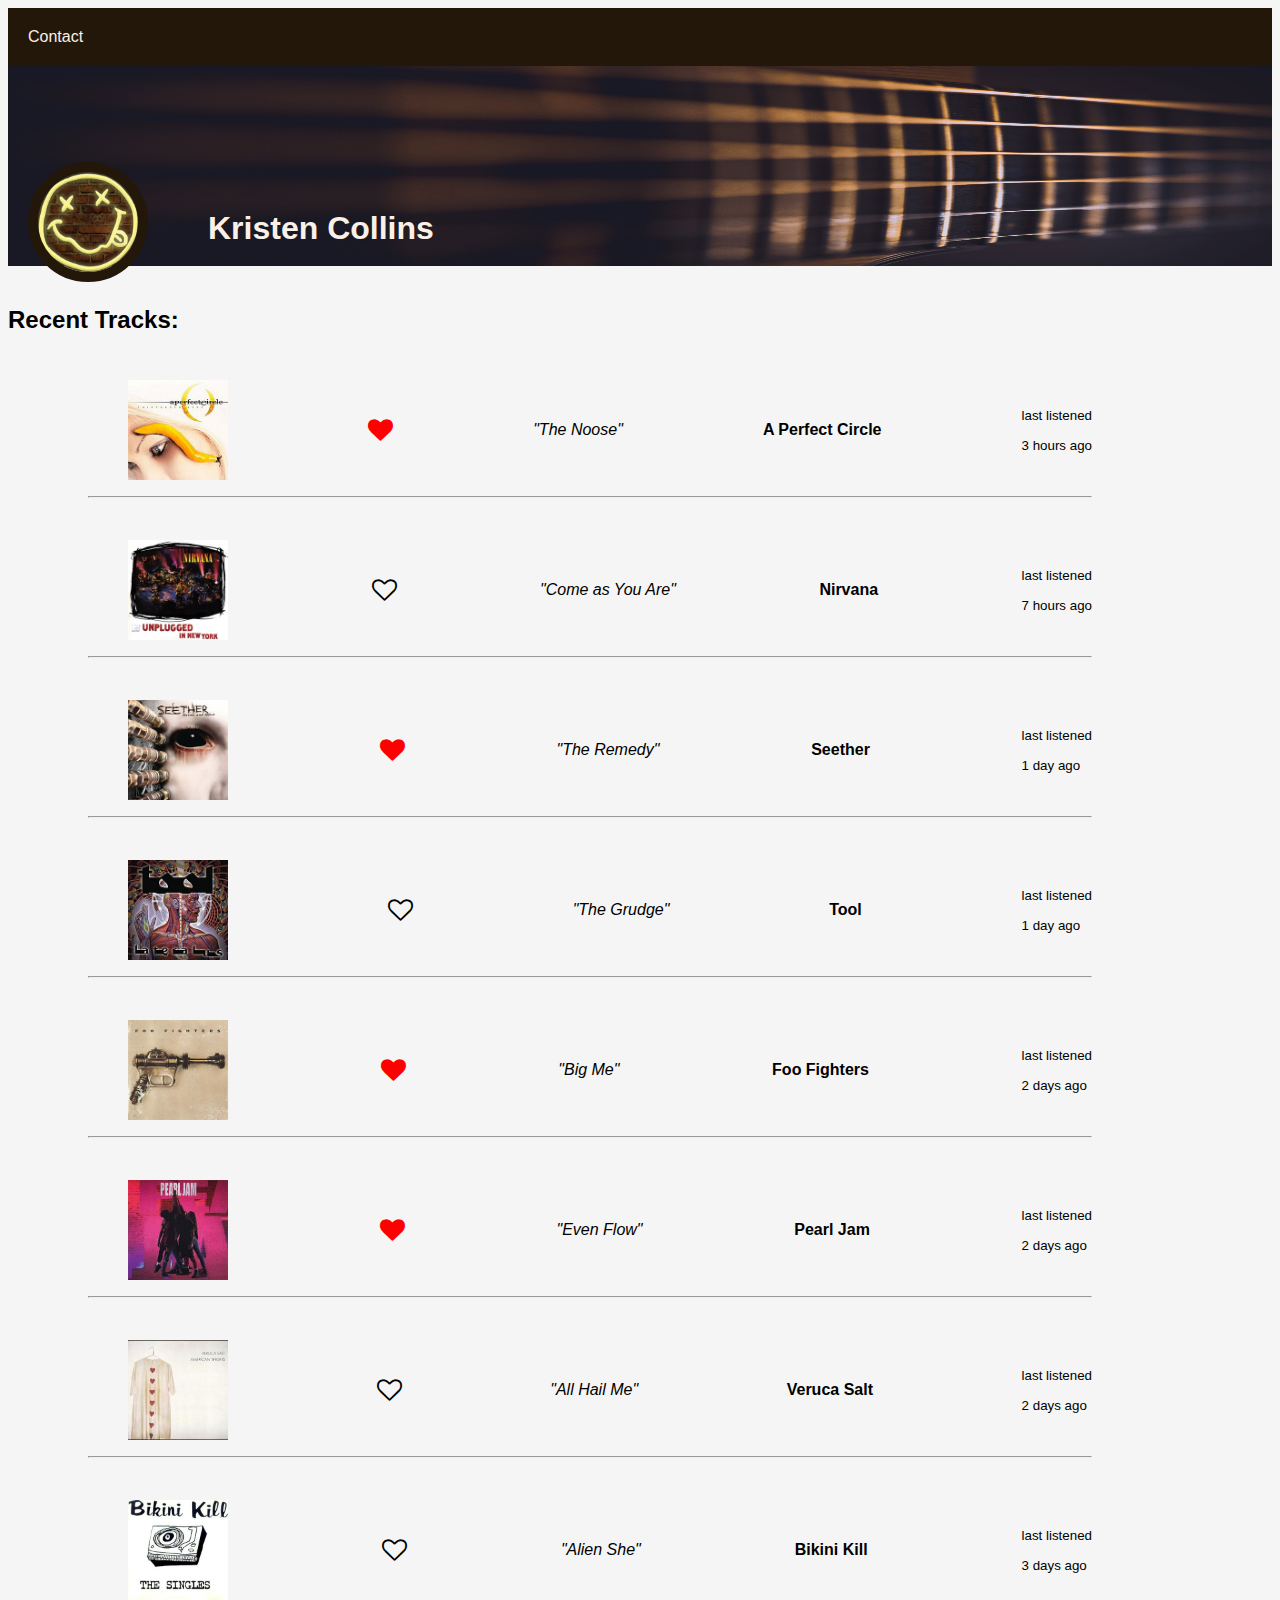
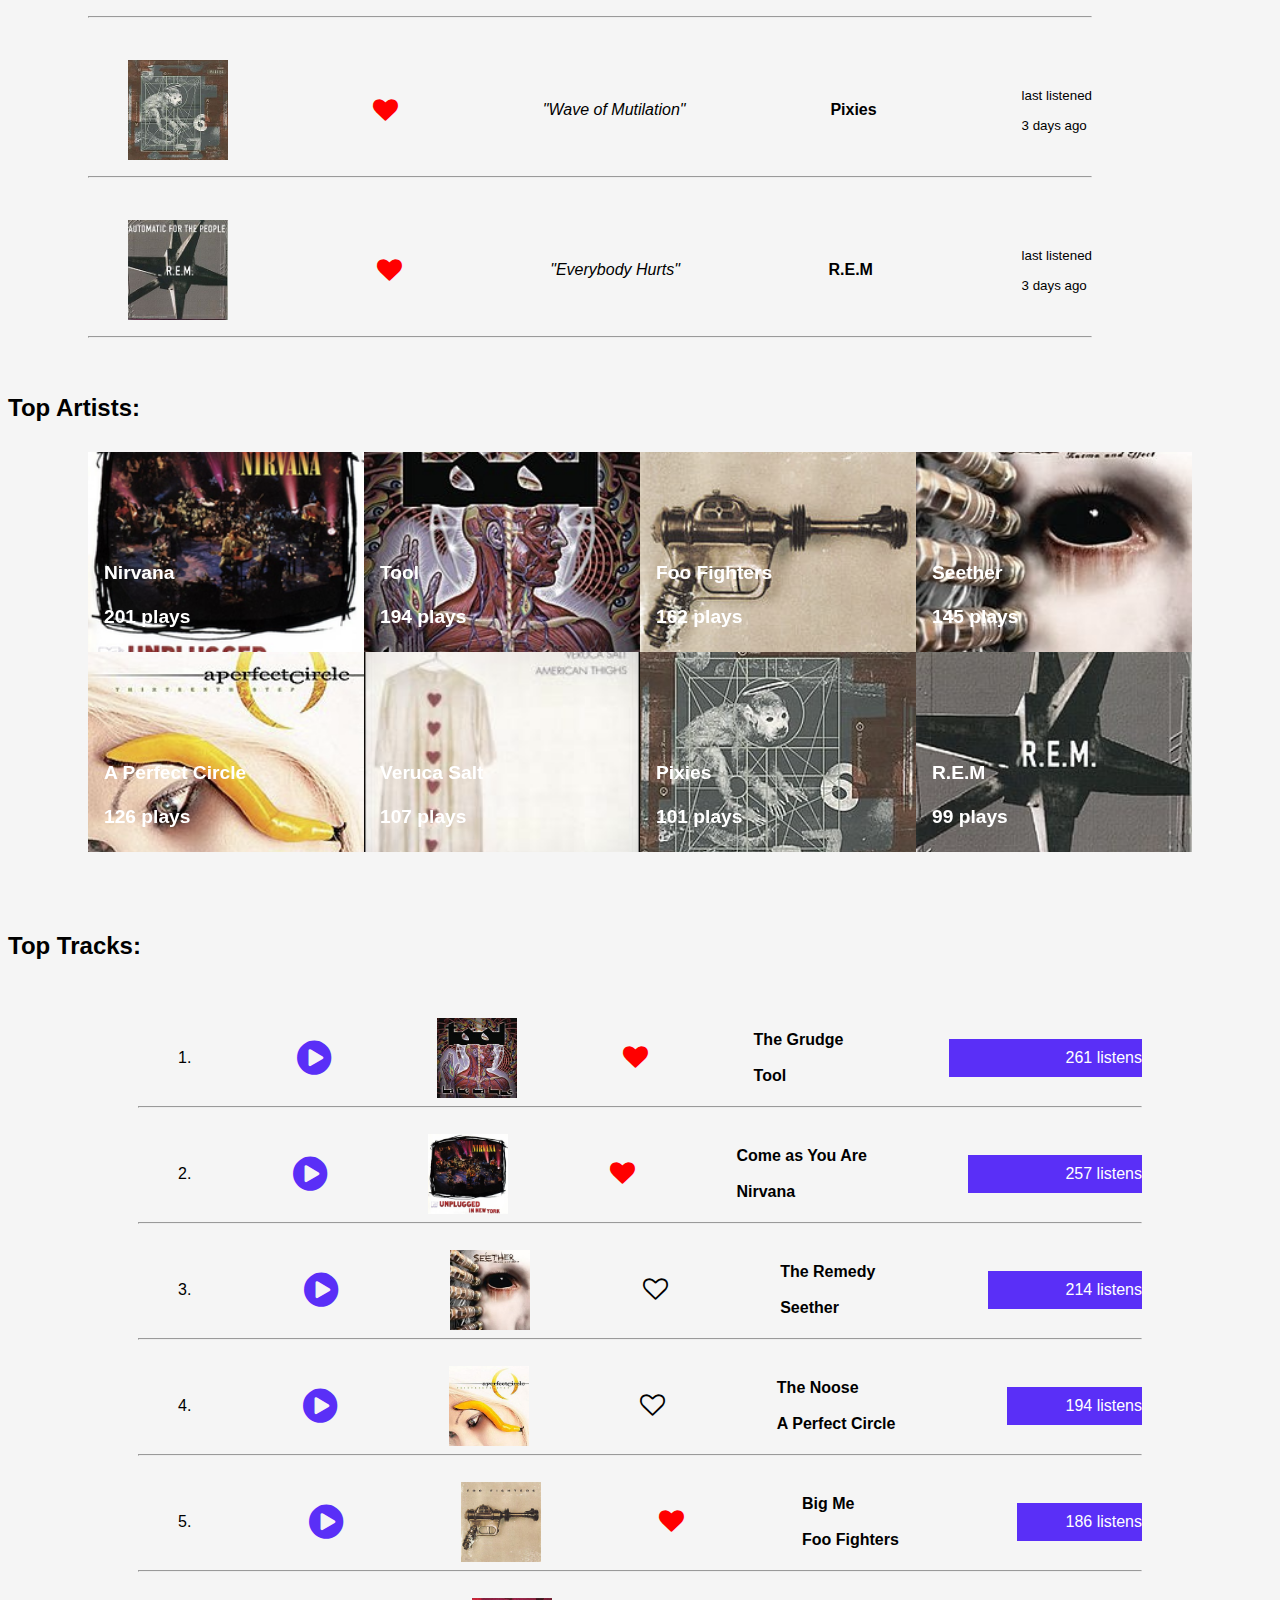
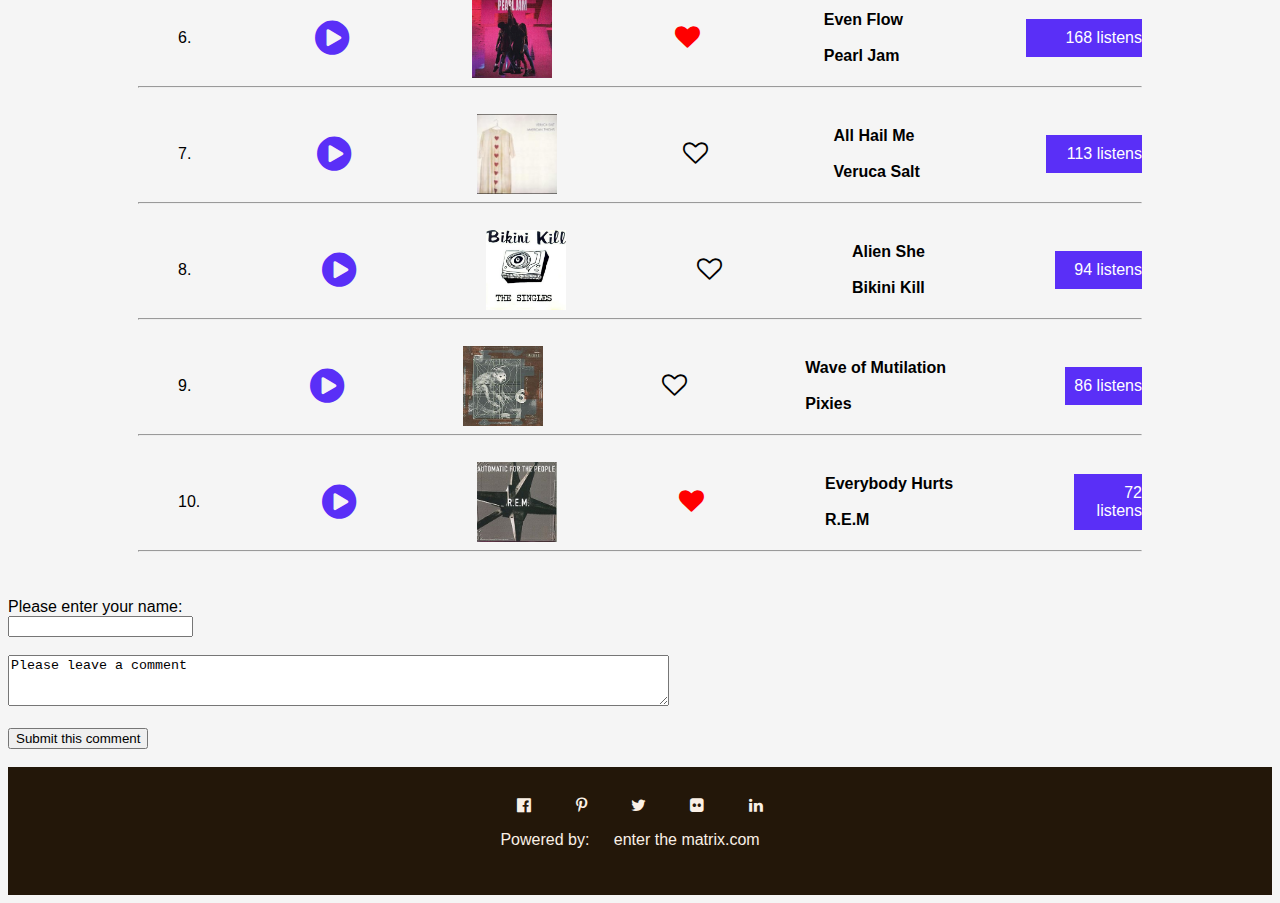
<file: index.html>
<!DOCTYPE html>

<html lang="en">
    <head>
        <meta charset="utf-8" />
        <meta name="index" content="A page to be used as an index" />
        <meta name="viewport" content="width=device-width, initial-scale=1" />
        <title>Static Site Example index</title>
        <link href="assets/css/mainCSS.css" rel="stylesheet" type="text/css" />
        <link rel="stylesheet" href="https://cdnjs.cloudflare.com/ajax/libs/font-awesome/4.7.0/css/font-awesome.min.css" />
        <style>
            body {
                font-family: Arial, Helvetica, sans-serif;
            }
        </style>
    </head>
    <body>
        <nav class="navbar"> 
            <a href="page2.html" title="Go to page 2">Contact</a>
        </nav>

        <header>
            <img class="banner-image" src="/assets/img/fret.jpg" alt="guitar fret" style="width: 100%; height: 200px;" />
            <div class="banner-contents">
                <h1 class="banner-text">Kristen Collins</h1>
                <img class="banner-icon" src="assets/img/nirvana_face.jpg" alt="Nirvana Face" style="width: 100px; height: 100px;" />
            </div>
        </header>

        <h2>Recent Tracks:</h2>
        <div class="recenttracks">        
            <ul class="listened">
                <li class="imageSection"></li>
                <li  onclick="myFunction(this) "class="fa fa-heart" style="font-size: 25px;"></li>
                <li class="songSection"></li>
                <li class="artistSection"></li>
                <li class="lastlistenSection"></li>
            </ul>
            <hr />
            <br />
            <ul class="listened">
                <li class="imageSection"></li>
                <li onclick="myFunction(this) "class="fa fa-heart-o" style="font-size: 25px;"></li>
                <li class="songSection"></li>
                <li class="artistSection"></li>
                <li class="lastlistenSection"></li>
            </ul>
            <hr />
            <br />
            <ul class="listened">
                <li class="imageSection"></li>
                <li onclick="myFunction(this) "class="fa fa-heart" style="font-size: 25px;"></li>
                <li class="songSection"></li>
                <li class="artistSection"></li>
                <li class="lastlistenSection"></li>
            </ul>
            <hr />
            <br />
            <ul class="listened">
                <li class="imageSection"></li>
                <li onclick="myFunction(this) "class="fa fa-heart-o" style="font-size: 25px;"></li>
                <li class="songSection"></li>
                <li class="artistSection"></li>
                <li class="lastlistenSection"></li>
            </ul>
            <hr />
            <br />
            <ul class="listened">
                <li class="imageSection"></li>
                <li onclick="myFunction(this) "class="fa fa-heart" style="font-size: 25px;"></li>
                <li class="songSection"></li>
                <li class="artistSection"></li>
                <li class="lastlistenSection"></li>
            </ul>
            <hr />
            <br />
            <ul class="listened">
                <li class="imageSection"></li>
                <li onclick="myFunction(this) "class="fa fa-heart" style="font-size: 25px;"></li>
                <li class="songSection"></li>
                <li class="artistSection"></li>
                <li class="lastlistenSection"></li>
            </ul>
            <hr />
            <br />
            <ul class="listened">
                <li class="imageSection"></li>
                <li onclick="myFunction(this) "class="fa fa-heart-o" style="font-size: 25px;"></li>
                <li class="songSection"></li>
                <li class="artistSection"></li>
                <li class="lastlistenSection"></li>
            </ul>
            <hr />
            <br />
            <ul class="listened">
                <li class="imageSection"></li>
                <li onclick="myFunction(this) "class="fa fa-heart-o" style="font-size: 25px;"></li>
                <li class="songSection"></li>
                <li class="artistSection"></li>
                <li class="lastlistenSection"></li>
            </ul>
            <hr />
            <br />
            <ul class="listened">
                <li class="imageSection"></li>
                <li onclick="myFunction(this) "class="fa fa-heart" style="font-size: 25px;"></li>
                <li class="songSection"></li>
                <li class="artistSection"></li>
                <li class="lastlistenSection"></li>
            </ul>
            <hr />
            <br />
            <ul class="listened">
                <li class="imageSection"></li>
                <li onclick="myFunction(this) "class="fa fa-heart" style="font-size: 25px;"></li>
                <li class="songSection"></li>
                <li class="artistSection"></li>
                <li class="lastlistenSection"></li>
            </ul>
            <hr />
            <br />
        </div>

        <h2>Top Artists:</h2>
        <div class="topartists">
            <div class="image2Section"></div>
            <div class="image2Section"></div>
            <div class="image2Section"></div>
            <div class="image2Section"></div>
            <div class="image2Section"></div>
            <div class="image2Section"></div>
            <div class="image2Section"></div>
            <div class="image2Section"></div>
        </div>

        <h2>Top Tracks:</h2>
        <br />
        <div class="tracks">
            <ul class="toptracks">
                <li class="number">1.</li>
                <li class="fa fa-play-circle" style="font-size: 40px;"></li>
                <li class="image3Section"></li>
                <li onclick="myFunction(this) "class="fa fa-heart" style="font-size: 25px;"></li>
                <li class="song3Section"></li>
                <li class="totallisten3Section bar1"></li>
            </ul>
            <hr />
            <br />
            <ul class="toptracks">
                <li class="number">2.</li>
                <li class="fa fa-play-circle" style="font-size: 40px;"></li>
                <li class="image3Section"></li>
                <li onclick="myFunction(this) "class="fa fa-heart" style="font-size: 25px;"></li>
                <li class="song3Section"></li>
                <li class="totallisten3Section bar2"></li>
            </ul>
            <hr />
            <br />
            <ul class="toptracks">
                <li class="number">3.</li>
                <li class="fa fa-play-circle" style="font-size: 40px;"></li>
                <li class="image3Section"></li>
                <li onclick="myFunction(this) "class="fa fa-heart-o" style="font-size: 25px;"></li>
                <li class="song3Section"></li>
                <li class="totallisten3Section bar3"></li>
            </ul>
            <hr />
            <br />
            <ul class="toptracks">
                <li class="number">4.</li>
                <li class="fa fa-play-circle" style="font-size: 40px;"></li>
                <li class="image3Section"></li>
                <li onclick="myFunction(this) "class="fa fa-heart-o" style="font-size: 25px;"></li>
                <li class="song3Section"></li>
                <li class="totallisten3Section bar4"></li>
            </ul>
            <hr />
            <br />
            <ul class="toptracks">
                <li class="number">5.</li>
                <li class="fa fa-play-circle" style="font-size: 40px;"></li>
                <li class="image3Section"></li>
                <li onclick="myFunction(this) "class="fa fa-heart" style="font-size: 25px;"></li>
                <li class="song3Section"></li>
                <li class="totallisten3Section bar5"></li>
            </ul>
            <hr />
            <br />
            <ul class="toptracks">
                <li class="number">6.</li>
                <li class="fa fa-play-circle" style="font-size: 40px;"></li>
                <li class="image3Section"></li>
                <li onclick="myFunction(this) "class="fa fa-heart" style="font-size: 25px;"></li>
                <li class="song3Section"></li>
                <li class="totallisten3Section bar6"></li>
            </ul>
            <hr />
            <br />
            <ul class="toptracks">
                <li class="number">7.</li>
                <li class="fa fa-play-circle" style="font-size: 40px;"></li>
                <li class="image3Section"></li>
                <li onclick="myFunction(this) "class="fa fa-heart-o" style="font-size: 25px;"></li>
                <li class="song3Section"></li>
                <li class="totallisten3Section bar7"></li>
            </ul>
            <hr />
            <br />
            <ul class="toptracks">
                <li class="number">8.</li>
                <li class="fa fa-play-circle" style="font-size: 40px;"></li>
                <li class="image3Section"></li>
                <li onclick="myFunction(this) "class="fa fa-heart-o" style="font-size: 25px;"></li>
                <li class="song3Section"></li>
                <li class="totallisten3Section bar8"></li>
            </ul>
            <hr />
            <br />
            <ul class="toptracks">
                <li class="number">9.</li>
                <li class="fa fa-play-circle" style="font-size: 40px;"></li>
                <li class="image3Section"></li>
                <li onclick="myFunction(this) "class="fa fa-heart-o" style="font-size: 25px;"></li>
                <li class="song3Section"></li>
                <li class="totallisten3Section bar9"></li>
            </ul>
            <hr />
            <br />
            <ul class="toptracks">
                <li class="number">10.</li>
                <li class="fa fa-play-circle" style="font-size: 40px;"></li>
                <li class="image3Section"></li>
                <li onclick="myFunction(this) "class="fa fa-heart" style="font-size: 25px;"></li>
                <li class="song3Section"></li>
                <li class="totallisten3Section bar10"></li>
            </ul>
            <hr />
            <br />
        </div>

        <form id="commentForm">
            <label>Please enter your name:</label><br />
            <input type="text" id="name" name="name" /><br />
            <br />
            <textarea id="words" rows="3" cols="80">Please leave a comment</textarea><br />
            <br />
            <button onclick="myFunction()">Submit this comment</button><br />
            <br />

            <div id="commentDiv"></div>
        </form>

        <footer>
            <a href="#"><i class="fa fa-facebook-official"></i></a>
            <a href="#"><i class="fa fa-pinterest-p"></i></a>
            <a href="#"><i class="fa fa-twitter"></i></a>
            <a href="#"><i class="fa fa-flickr"></i></a>
            <a href="#"><i class="fa fa-linkedin"></i></a>
            <p class="web-link">Powered by: <a href="https://hackertyper.net/" target="_blank">enter the matrix.com</a></p>
        </footer>

        <script src="assets/js/mainJS.js"></script>
    </body>
</html>
</file>
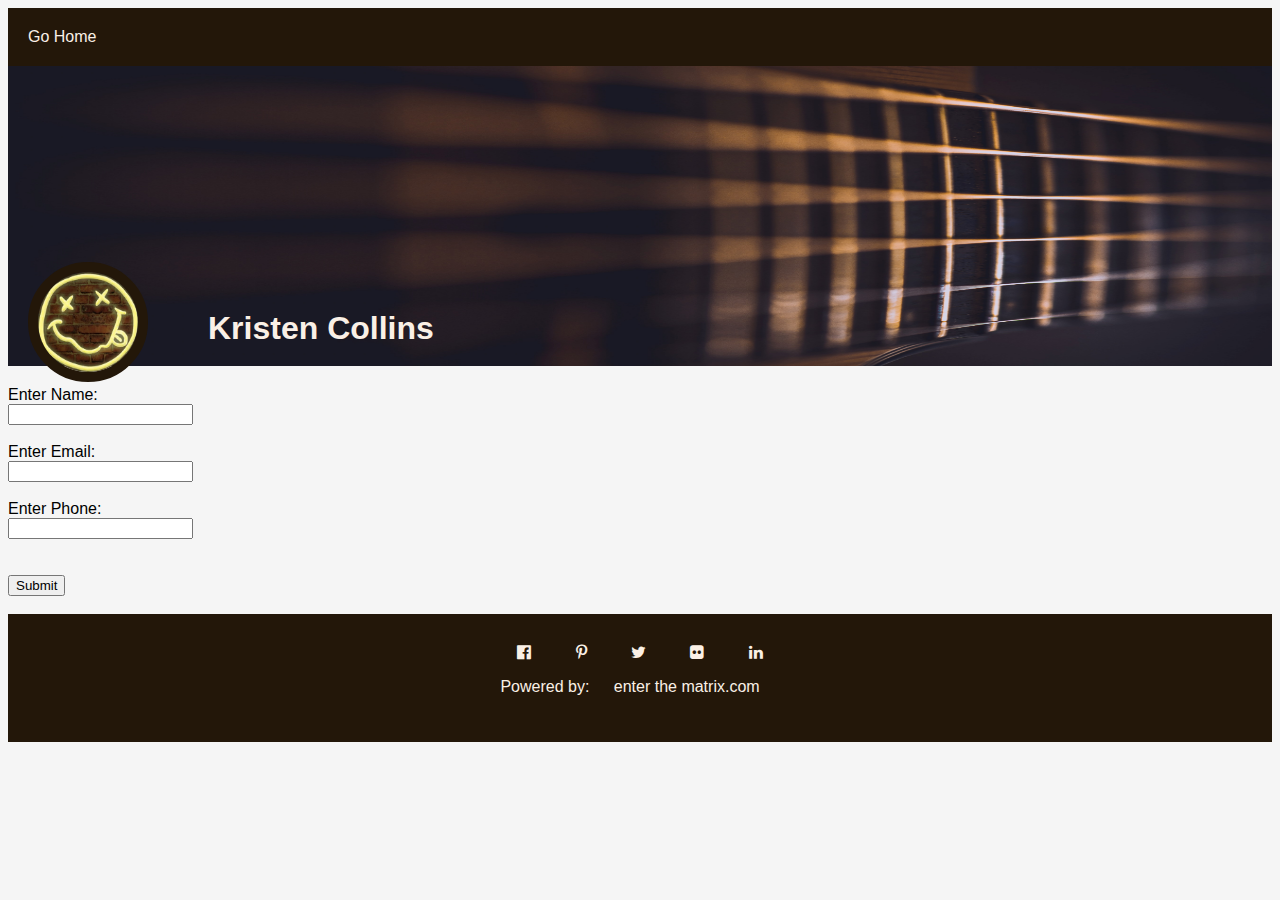
<file: page2.html>
<!DOCTYPE html>

<html lang ="en">
    <head>
      <meta charset="utf-8">
      <meta name="Contacts" content="A page to be used as a contact page">
      <meta name="viewport" content="width=device-width, initial-scale=1">
        <title> Static Site Example index</title>        
        <link href="assets/css/mainCSS.css" rel="stylesheet" type="text/css" />
        <link rel="stylesheet" href="https://cdnjs.cloudflare.com/ajax/libs/font-awesome/4.6.3/css/font-awesome.min.css">
        <style>body {font-family: Arial, Helvetica, sans-serif;}</style>
    </head>
    
    <body>
          <nav class="navbar">
            <a href="index.html" title="Go to index">Go Home</a>
          </nav>

        <header>
          <img class="banner-image"src="/assets/img/fret.jpg" alt="guitar fret" style="width:100%; height: 300px;">
              <div class="banner-contents">
                  <h1 class = "banner-text">Kristen Collins</h1>
                <img class = "banner-icon" src ="assets/img/nirvana_face.jpg" alt="Nirvana Face" style="width:100px; height: 100px;">
              </div>
        </header>

            <form onsubmit = "return results();">
              <label>Enter Name:</label><br>
              <input type="text" id="name" name ="name"><br><br>
              <label>Enter Email:</label><br>
              <input type="text" id="email" name="email"><br><br>
              <label>Enter Phone:</label><br>
              <input type="text" id="phone" name="phone"><br><br>
              <br>
              <input type="submit" id = "submit" value="Submit"><br><br>
            </form> 

      <div>

      </div>
      <footer>
        <a href="#"><i class="fa fa-facebook-official"></i></a>
        <a href="#"><i class="fa fa-pinterest-p"></i></a>
        <a href="#"><i class="fa fa-twitter"></i></a>
        <a href="#"><i class="fa fa-flickr"></i></a>
        <a href="#"><i class="fa fa-linkedin"></i></a>
        <p class="web-link">
        Powered by: <a href="https://hackertyper.net/" target="_blank">enter the matrix.com</a>
        </p>
      </footer>

        <script src="assets/js/mainJS.js"></script>
    </body>
    
</html>
</file>
<file: assets/css/mainCSS.css>
/* Navigation Bar*/
.navbar {
  display: flex;
  overflow: hidden;
  background-color: #231709; 
}
.navbar a {
  display: block; 
  color: linen; 
  text-align: center; 
  padding: 20px 20px; 
  text-decoration: none; /* Remove underline */
}
.navbar a:hover {background-color: linen; color: #231709;}

/* Banner*/
.banner-image {
  height: auto;
  width: 100%;
  margin: auto;
  background-position: center;
  background-repeat: no-repeat;
  background-size: cover;
  }
.banner-content{display: flex;
}
.banner-text {
  margin-top: -60px;
  padding-inline-start: 200px;
  color: linen;
}
.banner-icon{ 
  width: auto; height: 100%;/*overflow: hidden;*/
  margin-top: -300px;
  margin-left: 20px;
  border-radius: 50%;
  border: 10px #231709 solid;
}
body{
  background-color:whitesmoke;
}
/* Recent Tracks*/
.recenttracks{margin:10px 150px 10px 50px; padding: 10px 30px 10px 30px;
}
.fa-heart {
  cursor: pointer;
  color: red;
}
.fa-heart-o{
  cursor: pointer;
}
.listened{
  display: flex;
  flex-wrap: wrap;
  justify-content: space-evenly;
  justify-content: space-between;
  list-style: none; 
  align-items: center;
}
.songSection{font-style: italic; text-align: justify;
}
.artistSection{text-align: justify; font-weight: bold;
}
.lastlistenSection{font-size: smaller;
}

/* Top Artists*/
.topartists{
  display: flex;
  flex-wrap: wrap;
  margin: 10px 30px 30px 30px;
  padding: 10px 50px 50px 50px;
}
.image2Section{
  flex: 1 1 25%;
  color: white;
  font-size: larger;
  font-weight: bolder;
  filter: grayscale(30%);
}

/* Top Tracks*/
.tracks{margin:10px 100px 10px 100px; padding: 10px 30px 10px 30px; 
}
.toptracks{  
  list-style: none;
  display: flex;
  flex-wrap: wrap;
  align-items: center;
  margin-block-end: 0px;
  margin-block-start: 0px; 
  justify-content: space-between;
  justify-content: space-evenly;
  justify-content: space-between;
  align-items: center;
}
.fa-play-circle{
  cursor: pointer;
  color: rgb(90, 47, 247);
}
.song3Section{text-align: justify; font-weight: bold;
}

.bar1 {width: 20%; text-align: right; padding-top: 10px; 
padding-bottom: 10px;color: white;background-color: rgb(90, 47, 247);}
.bar2 {width: 18%; text-align: right; padding-top: 10px; 
  padding-bottom: 10px;color: white;background-color: rgb(90, 47, 247);}
.bar3 {width: 16%; text-align: right; padding-top: 10px; 
  padding-bottom: 10px;color: white;background-color: rgb(90, 47, 247);}
.bar4 {width: 14%; text-align: right; padding-top: 10px; 
  padding-bottom: 10px;color: white;background-color: rgb(90, 47, 247);}
.bar5 {width: 13%; text-align: right; padding-top: 10px; 
  padding-bottom: 10px;color: white;background-color: rgb(90, 47, 247);}
.bar6 {width: 12%; text-align: right; padding-top: 10px; 
  padding-bottom: 10px;color: white;background-color: rgb(90, 47, 247);}
.bar7 {width: 10%; text-align: right; padding-top: 10px; 
  padding-bottom: 10px;color: white;background-color: rgb(90, 47, 247);}
.bar8 {width: 9%; text-align: right; padding-top: 10px; 
  padding-bottom: 10px;color: white;background-color: rgb(90, 47, 247);}
.bar9 {width: 8%; text-align: right; padding-top: 10px; 
  padding-bottom: 10px;color: white;background-color: rgb(90, 47, 247);}
.bar10 {width: 7%; text-align: right; padding-top: 10px; 
  padding-bottom: 10px;color: white;background-color: rgb(90, 47, 247);}


@media (max-width: 400px) {.flex-grid {display: block;}
}

/*Footer*/
footer {
  text-align: center;
  overflow: hidden; 
  background: #231709;
  color: linen; 
  padding: 30px 30px; 
}

footer a{
  color: linen; 
  justify-content: space-evenly;
  justify-content: center;
  margin: auto;
  padding: 20px 20px; 
  text-decoration: none; /* Remove underline */
}
footer a:hover {background-color: linen; color: #231709; 
}
</file>
